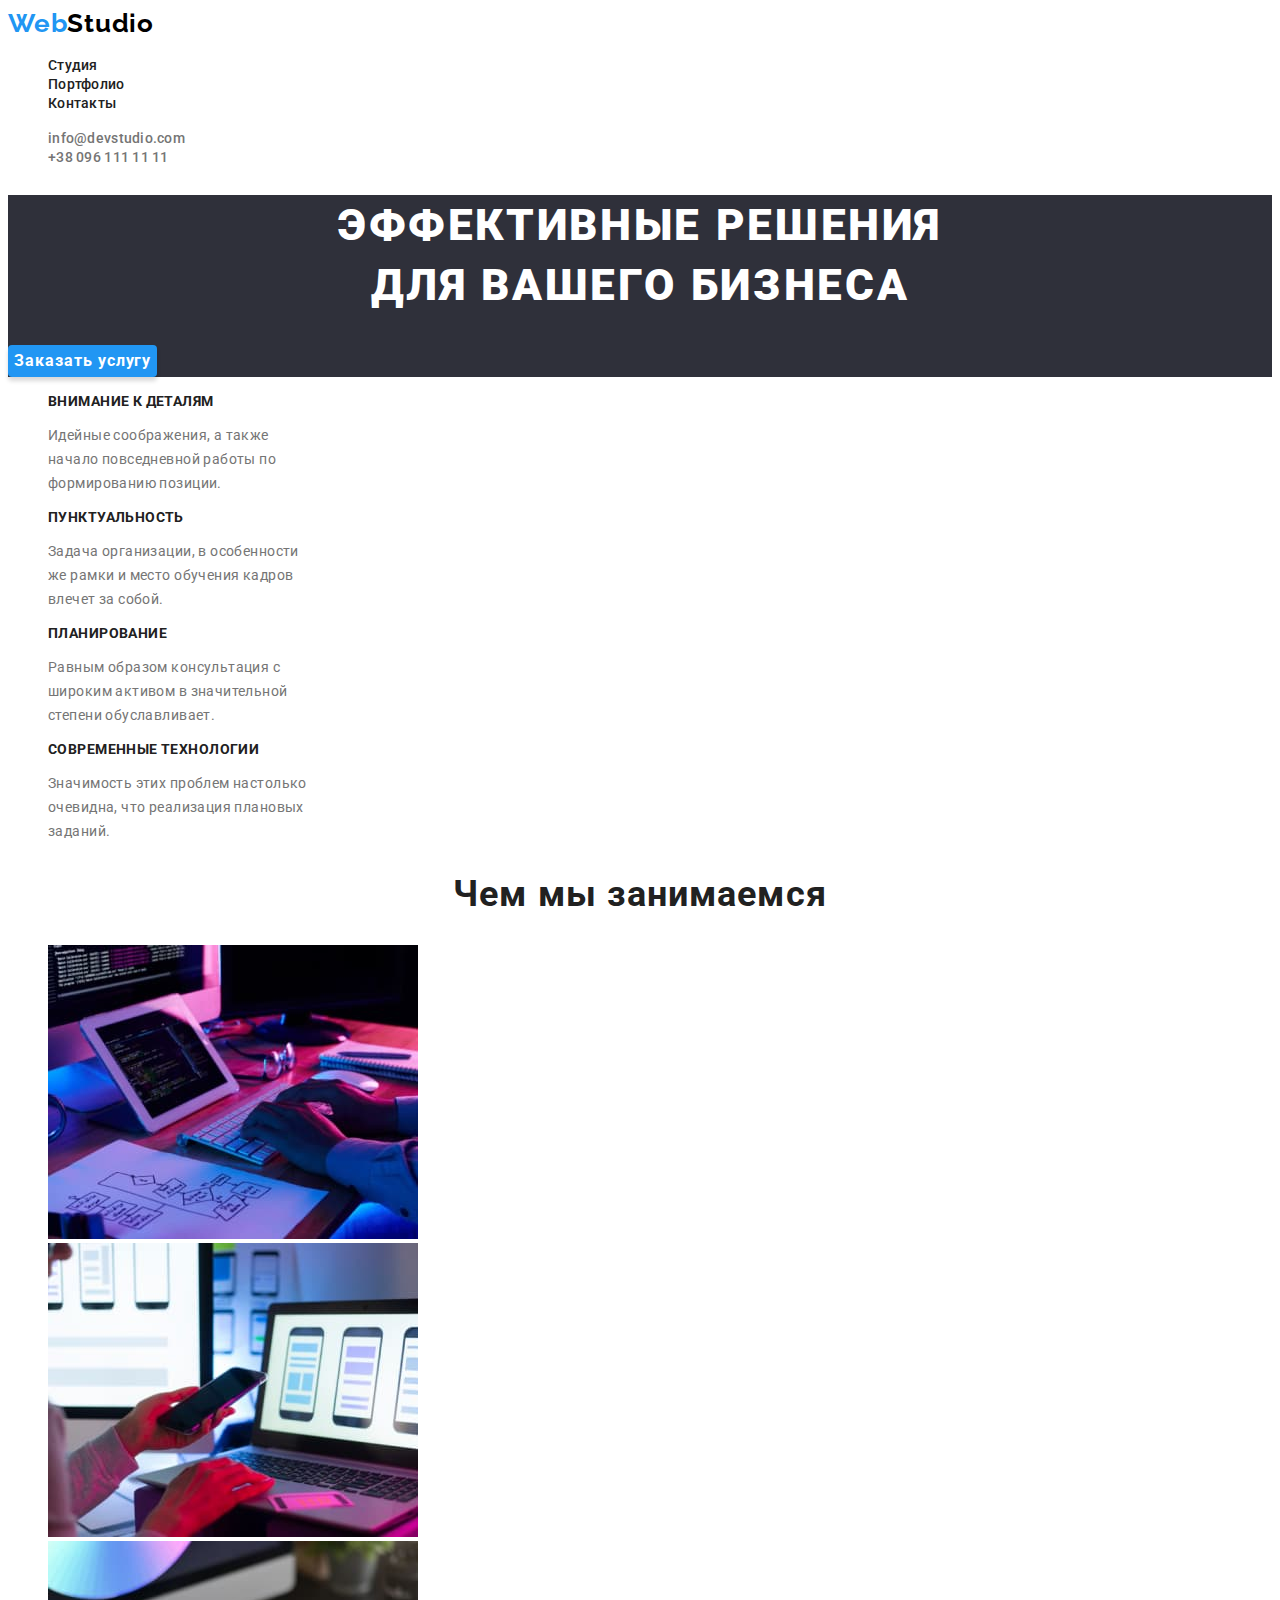
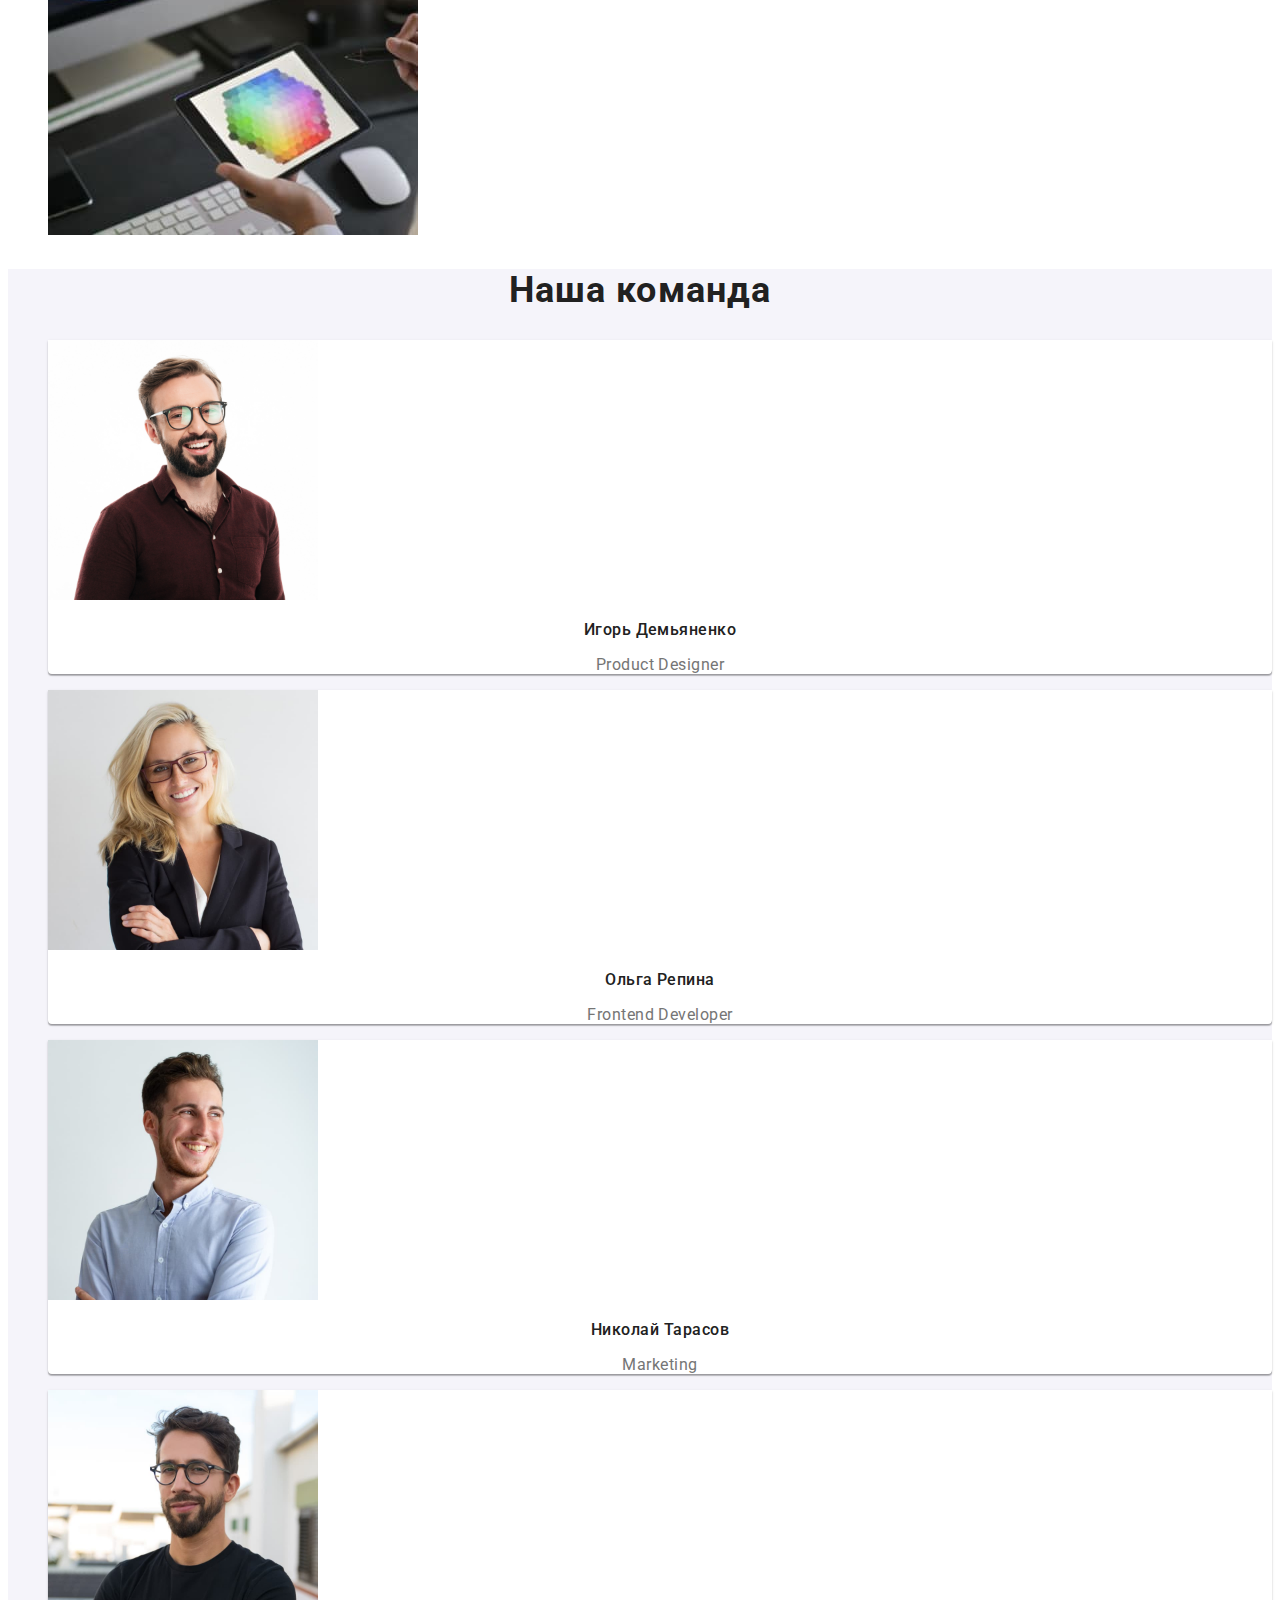
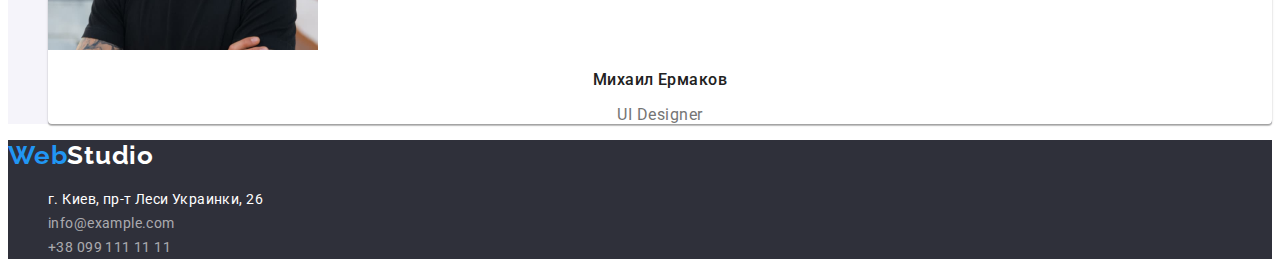
<file: index.html>
<!DOCTYPE html>
<html lang="ru">

<head>
    <meta charset="UTF-8">
    <meta http-equiv="X-UA-Compatible" content="IE=edge">
    <meta name="viewport" content="width=device-width, initial-scale=1.0">
    <title>studio</title>
    <link rel="stylesheet" href="./css/main.css">
    <link rel="stylesheet" href="./css/studio.css" />
    <link rel="preconnect" href="https://fonts.gstatic.com" />
    <link rel="stylesheet" href="https://fonts.googleapis.com/css2?family=Raleway:wght@700&family=Roboto:wght@400;500;700;900&display=swap"/> 
</head>

<body>
    <!-- HEADER -->
    <header class="page-header">
        <!--Navigating to other pages header-->
        <nav class="header-nav">
            <!--logo header-->
            <a class="logo-web link" lang="en" href="index.html">Web<span class="logo-studio link">Studio</span></a>
            <ul class="menu list">
                <li class="menu-item">
                    <a class="menu-link link" href="index.html">Студия</a>
                </li>
                <li class="menu-item">
                    <a class="menu-link link" href="./portfolio.html">Портфолио</a>
                </li>
                <li class="menu-item">
                    <a class="menu-link link" href="index.html">Контакты</a>
                </li>
            </ul>
            <ul class="header-contact list">
                <li class="header-contact-item">
                    <a class="header-contact-email link" href="mailto:info@devstudio.com">info@devstudio.com</a>
                </li>
                <li class="header-contact-item">
                    <a class="header-contact-phone-number link" href="tel:+380961111111">+38 096 111 11 11</a>
                </li>
            </ul>
        </nav>
    </header>
    <main>
        <section class="main-header">
            <!-- HERO -->
            <div class="hero">
                <h1 class="title">Эффективные решения <br> для вашего бизнеса</h1>
                <button class="modal-btn" type="button">Заказать услугу</button>
            </div>
            <!-- OUR ADVANTAGES -->
            <div class="advantages">
                <h2 hidden>our advantages</h2>
                <ul class="advantages-list list">
                    <li class="advantages-item">
                        <h3 class="title-desc-advantages">Внимание к деталям</h3>
                        <p class="desc-advantages">Идейные соображения, а также<br> начало повседневной работы по<br> формированию позиции.</p>
                    </li>
                    <li class="advantages-item">
                        <h3 class="title-desc-advantages">Пунктуальность</h3>
                        <p class="desc-advantages">Задача организации, в особенности<br> же рамки и место обучения кадров<br> влечет за собой.</p>
                    </li>
                    <li class="advantages-item">
                        <h3 class="title-desc-advantages">Планирование</h3>
                        <p class="desc-advantages">Равным образом консультация с<br> широким активом в значительной<br> степени обуславливает.</p>
                    </li>
                    <li class="advantages-item">
                        <h3 class="title-desc-advantages">Современные технологии</h3>
                        <p class="desc-advantages">Значимость этих проблем настолько<br> очевидна, что реализация плановых<br> заданий.</p>
                    </li>
                </ul>
            </div>
            <!--PHOTOS OF "OUR ADVANTAGES"-->
            <div class="photo-advantages">
                <h2 class="title-photo-advantages">Чем мы занимаемся</h2>
                <ul class="list-advantages-photo list">
                    <li class="advantages-photo-item">
                        <img class="layout" src="images/img(5).jpg" alt="верстка" width="370" height="294">
                    </li>
                    <li class="advantages-photo-item">
                        <img class="design" src="images/img.jpg" alt="дизайн" width="370" height="294">
                    </li>
                    <li class="advantages-photo-item">
                        <img class="external-design" src="images/img(1)(1).jpg" alt="внешнее оформление" width="370" height="294">
                    </li>
                </ul>
            </div>
            <!--OUR TEAM-->
            <div class="our-team">
                <h2 class="title-photo-team-minidesc">Наша команда</h2>
                <!--PHOTOS AND MINI-DESCRIPTION OF "OUR TEAM"-->
                <ul class="team-list list">
                    <li class="team-item">
                        <img class="team-photo" src="images/img(3).jpg" alt="Игорь Демьяненко" width="270" height="260">
                        <h3 class="teammate-name">Игорь Демьяненко</h3>
                        <p class="mini-desc" lang="en">Product Designer</p>
                    </li>
                    <li class="team-item">
                        <img class="team-photo" src="images/img(2).jpg" alt="Ольга Репина" width="270" height="260">
                        <h3 class="teammate-name">Ольга Репина</h3>
                        <p class="mini-desc" lang="en">Frontend Developer</p>
                    </li>
                    <li class="team-item">
                        <img class="team-photo" src="images/img(4).jpg" alt="Николай Тарасов" width="270" height="260">
                        <h3 class="teammate-name">Николай Тарасов</h3>
                        <p class="mini-desc" lang="en">Marketing</p>
                    </li>
                    <li class="team-item">
                        <img class="team-photo" src="images/img(3)(1).jpg" alt="Михаил Ермаков" width="270" height="260">
                        <h3 class="teammate-name">Михаил Ермаков</h3>
                        <p class="mini-desc" lang="en">UI Designer</p>
                    </li>
                </ul>
            </div>
        </section>
    </main>
    <!-- FOOTER -->
    <footer class="footer">
        <!--Navigating to other pages footer-->
        <a class="logo-web link" href="index.html">Web<span class="logo-studio white link">Studio</span></a>
        <address>
            <ul class="footer-contact list">
                <!--logo footer-->
                <li class="footer-contact-item link">
                    <a class="footer-contact-address link" href="https://goo.gl/maps/ZcJeVGf5RN8S3Xv18" target="_blank" rel="noopener noreferrer">г. Киев, пр-т Леси Украинки, 26</a>
                </li>
                <li class="footer-contact-item link">
                    <a class="footer-conact-email link" href="mailto:info@example.com">info@example.com</a>
                </li>
                <li class="footer-contact-item link">
                    <a class="footer-contact-phone-number link" href="tel:+380991111111">+38 099 111 11 11</a>
                </li>
            </ul>
        </address>
    </footer>
</body>

</html>
</file>
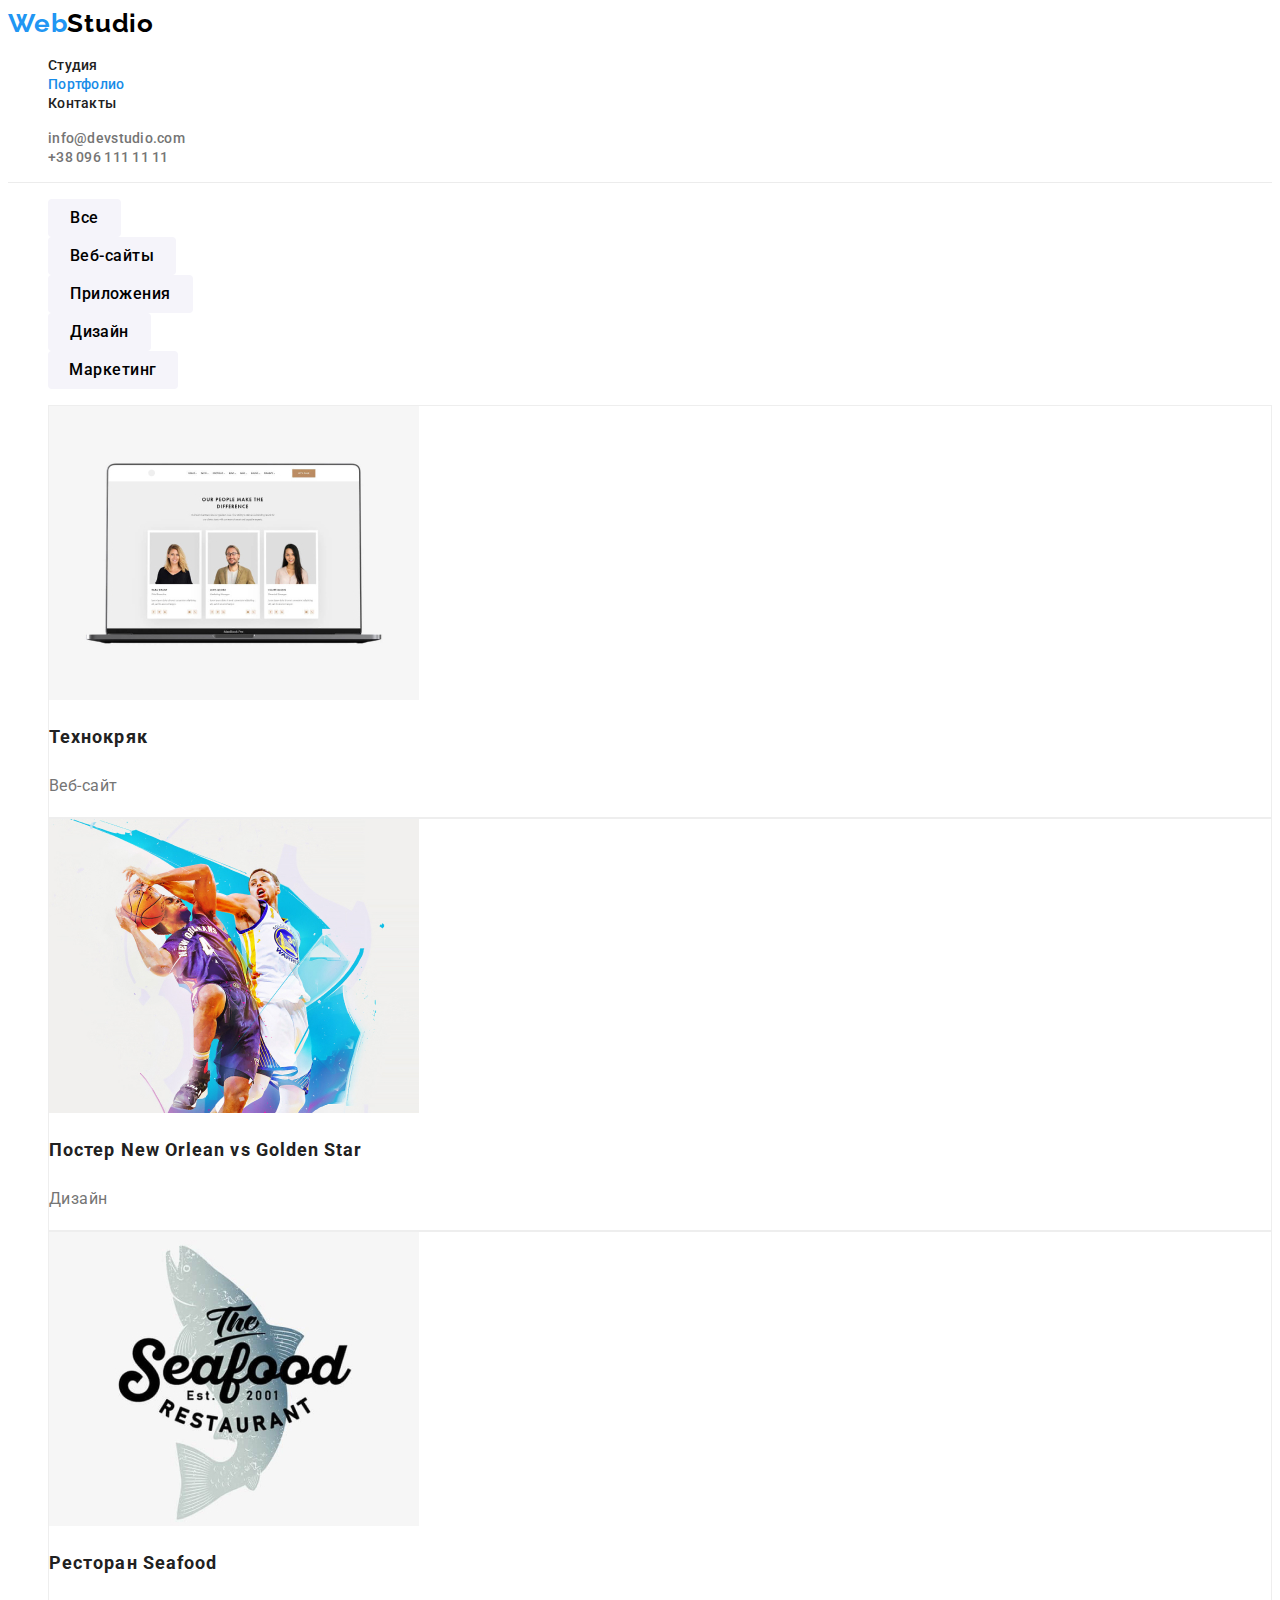
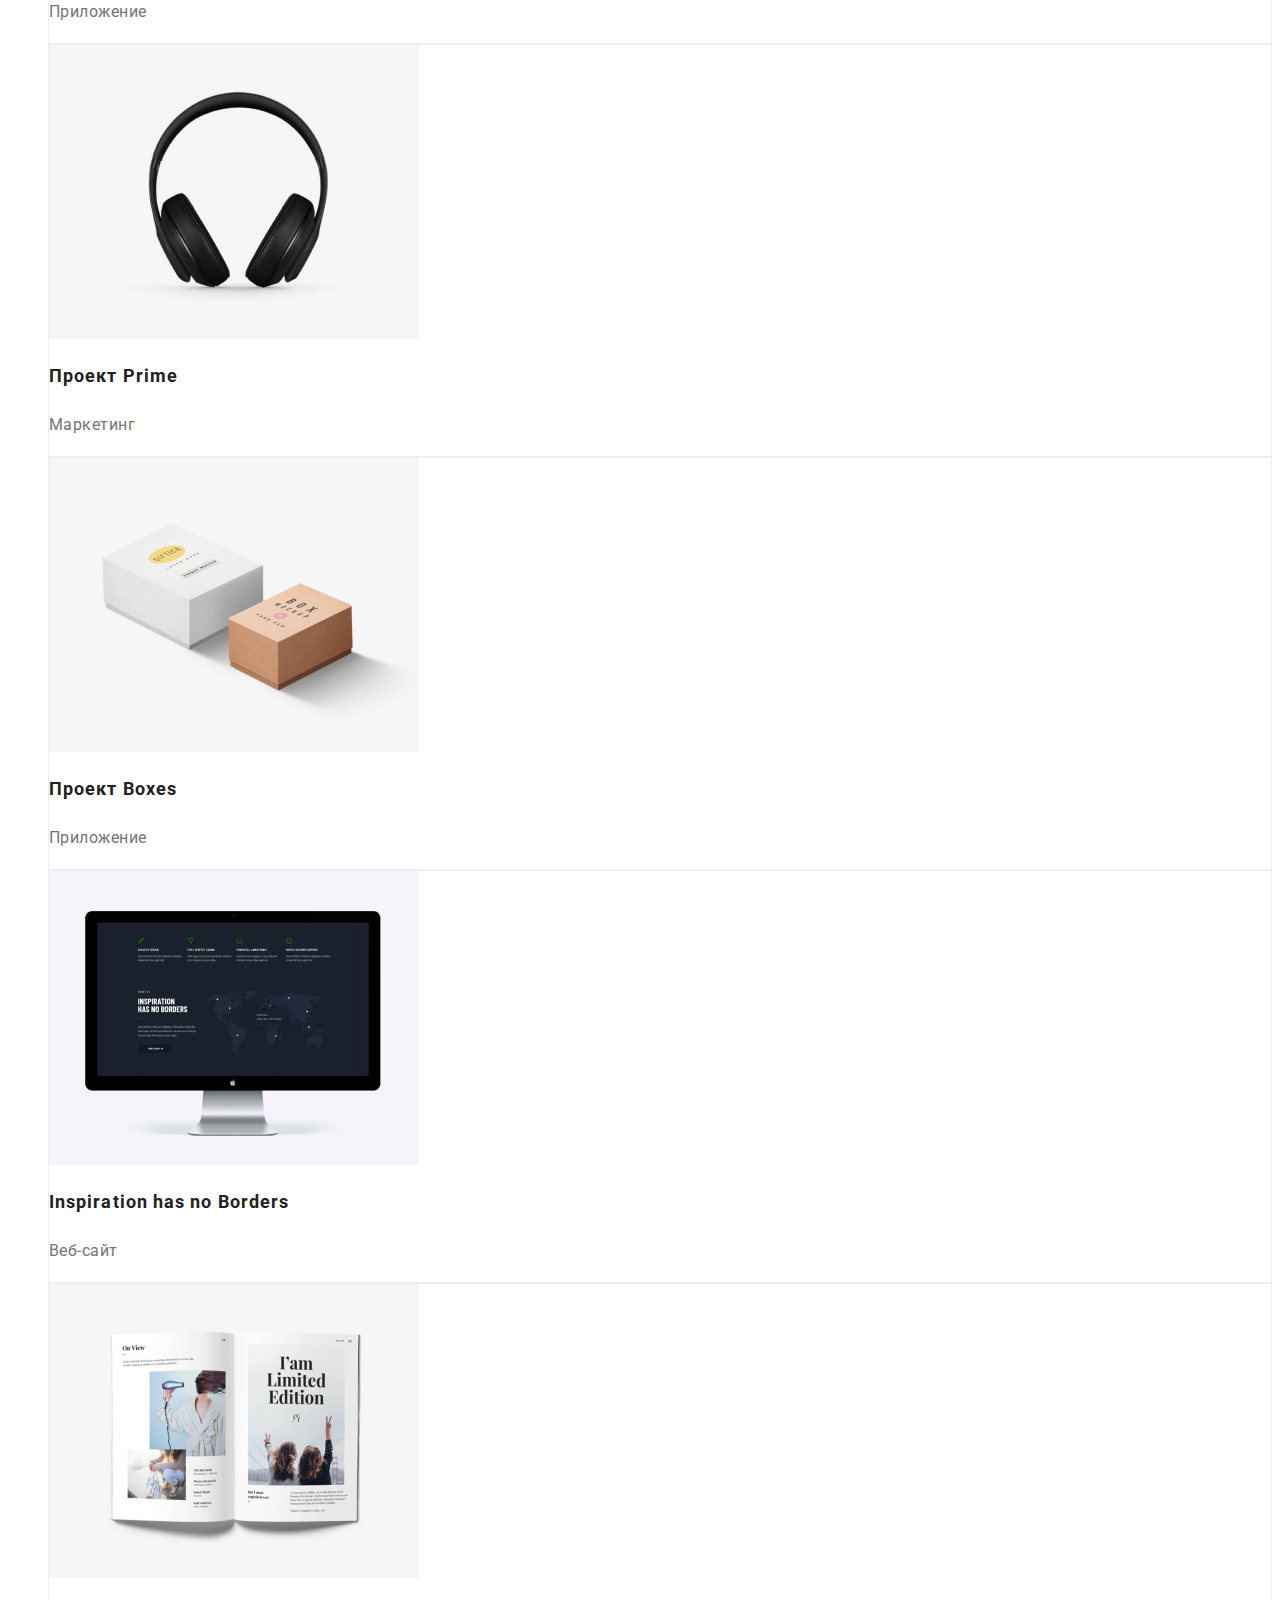
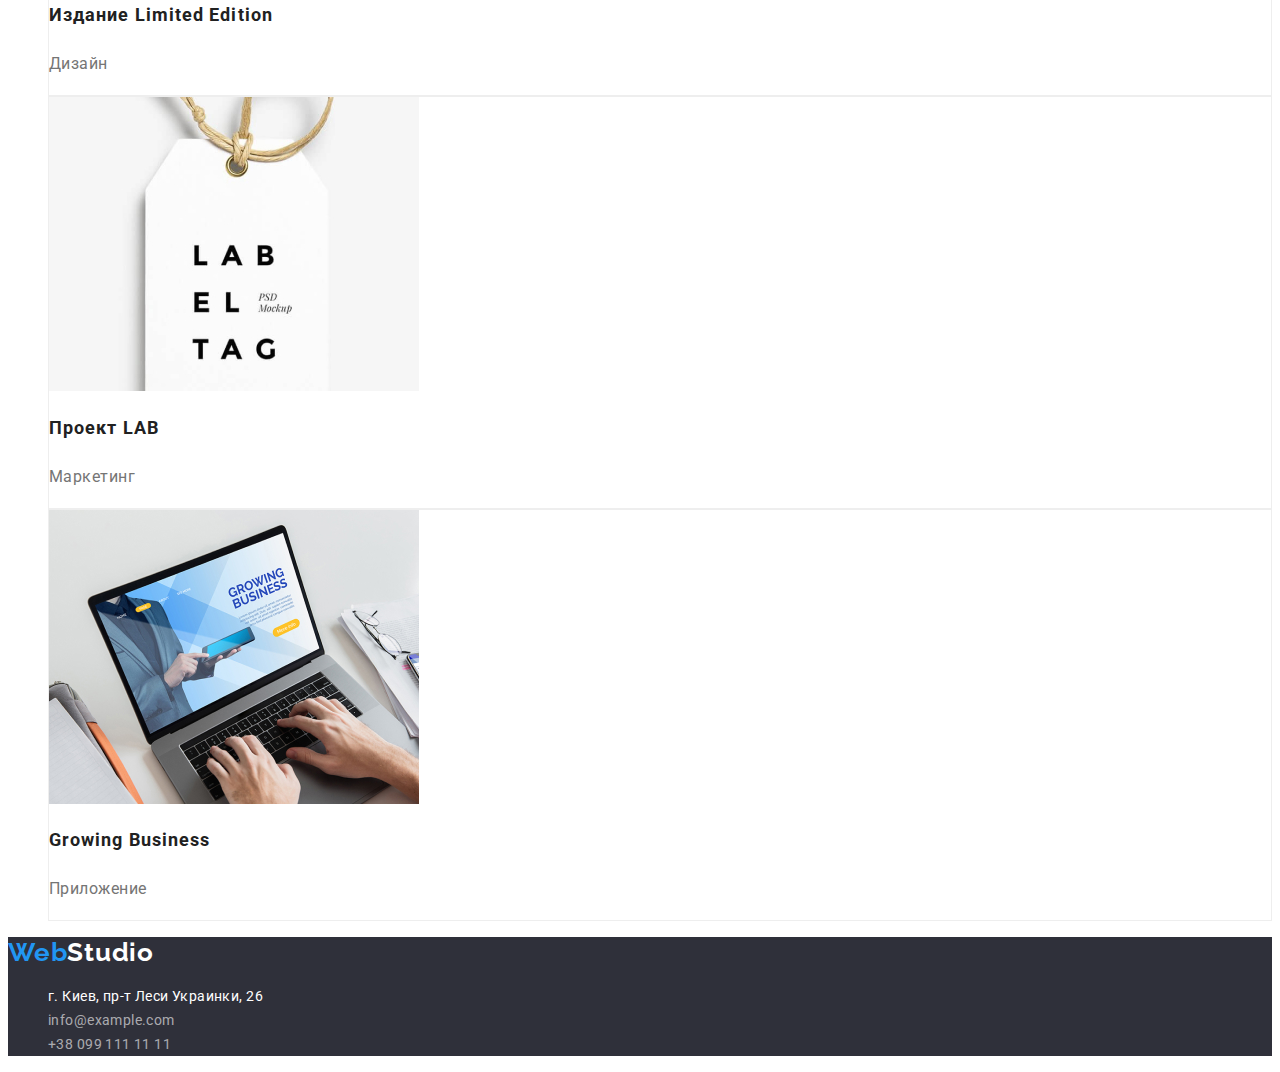
<file: portfolio.html>
<!DOCTYPE html>
<html lang="ru">
  <head>
    <meta charset="UTF-8">
    <meta http-equiv="X-UA-Compatible" content="IE=edge">
    <meta name="viewport" content="width=device-width, initial-scale=1.0">
    <title>portfolio</title>
    <link rel="preconnect" href="https://fonts.googleapis.com">
    <link rel="preconnect" href="https://fonts.gstatic.com" crossorigin>
    <link rel="preconnect" href="https://fonts.googleapis.com">
    <link rel="preconnect" href="https://fonts.gstatic.com" crossorigin>
    <link href="https://fonts.googleapis.com/css2?family=Raleway:wght@700&family=Roboto:wght@400;500;700;900&display=swap" rel="stylesheet">
    <link rel="stylesheet" href="./css/main.css" />
    <link rel="stylesheet" href="./css/portfolio.css">
  </head>
  <body>
  <!-- HEADER -->
    <header class="page-header">
      <!--Navigating to other pages header-->
        <nav class="header-nav">
       <!--logo header-->
       <a class="logo-web link" lang="en" href="index.html">Web<span class="logo-studio link">Studio</span></a>
          <ul class="menu list">
            <li class="menu-item">
              <a class="menu-link link" href="index.html">Студия</a>
            </li>
            <li class="menu-item">
              <a class="menu-link active link" href="./portfolio.html">Портфолио</a>
            </li>
            <li class="menu-item">
              <a class="menu-link link" href="index.html">Контакты</a>
            </li>
          </ul>
          <ul class="header-contact list">
           <li class="header-contact-item">
             <a class="header-contact-email link" href="mailto:info@devstudio.com">info@devstudio.com</a>
           </li>
           <li class="header-contact-item">
             <a class="header-contact-phone-number link" href="tel:+380961111111">+38 096 111 11 11</a>
            </li>
          </ul>
       </nav>
    </header>
    <main>
      <section class="main-portfolio">
        <!--BUTTONS-->
        <div class="buttons">
          <h1 hidden>buttons</h1>
            <ul class="button-list list">
              <li class="button-item">
                <button class="btn-all" type="button">Все</button>
              </li>
              <li class="button-item">
                <button class="btn-web-sites" type="button">Веб-сайты</button>
              </li>
              <li class="button-item">
                <button class="btn-applications" type="button">Приложения</button>
              </li>
              <li class="button-item">
                <button class="btn-design" type="button">Дизайн</button>
              </li>
              <li class="button-item">
                <button class="btn-marketing" type="button">Маркетинг</button>
              </li>
            </ul>
        </div>
        <!--all products-->
        <div class="products">
          <ul class="products-list list">

            <li class="product-item">
              <a class="link website-one" href="studio.html">
                <img src="images/website.jpg" alt="websiteone" 
                width="370" 
                height="294">
            <h2 class="product-name">Технокряк</h2>
            <p class="product-type">Веб-сайт</p></a>
          </li>

            <li class="product-item">
              <a class="link desing-one" href="studio.html">
                <img src="images/Design.jpg" alt="desingone" 
              width="370" 
              height="294">
            <h2 class="product-name">Постер <span lang="en">New Orlean vs Golden Star</span></h2>
            <p class="product-type">Дизайн</p></a>
          </li>

            <li class="product-item">
              <a class="link application-one" href="studio.html">
                <img src="images/Application.jpg" alt="applicationone" 
              width="370" 
              height="294">
            <h2 class="product-name">Ресторан<span lang="en"> Seafood</span></h2>
            <p class="product-type">Приложение</p></a>
          </li>

            <li class="product-item">
              <a class="link marketing-one" href="studio.html">
              <img src="images/Marketing.jpg" alt="marketingone" 
              width="370" 
              height="294">
            <h2 class="product-name">Проект <span lang="en">Prime</span></h2>
            <p class="product-type">Маркетинг</p></a>
          </li>

            <li class="product-item">
              <a class="link application-two" href="studio.html">
                <img src="images/Applicationtwo.jpg" alt="applicationtwo" 
              width="370" 
              height="294">
            <h2 class="product-name">Проект <span lang="en">Boxes</span></h2>
            <p class="product-type">Приложение</p></a>
          </li>

            <li class="product-item">
              <a class="link website-two" href="studio.html">
                <img src="images/websitetwo.jpg" alt="websitetwo" 
              width="370" 
              height="294">
            <h2 class="product-name" lang="en">Inspiration has no Borders</h2>
            <p class="product-type">Веб-сайт</p></a>
          </li>

            <li class="product-item">
              <a class="link desing-two" href="studio.html">
                <img src="images/designtwo.jpg" alt="desingtwo" 
              width="370" 
              height="294">
            <h2 class="product-name">Издание <span lang="en">Limited Edition</span></h2>
            <p class="product-type">Дизайн</p></a>
          </li>

            <li class="product-item">
              <a class="link maketing-two" href="studio.html">
                <img src="images/marketingtwo.jpg" alt="maketingtwo" 
              width="370" 
              height="294">
            <h2 class="product-name">Проект <span lang="en">LAB</span></h2>
            <p class="product-type">Маркетинг</p></a>
          </li>

            <li class="product-item">
              <a class="link application-three" href="studio.html">
                <img src="images/aplicationthree.jpg" alt="applicationthree" 
              width="370" 
              height="294">
            <h2 class="product-name" lang="en">Growing Business</h2>
            <p class="product-type">Приложение</p></a>
          </li>

          </ul>
        </div>
      </section>
    </main>
    <!-- FOOTER -->
    <footer class="footer">
      <!--Navigating to other pages footer-->
      <nav class="footer-nav">
       <a class="logo-web link" href="index.html" lang="en">Web<span class="logo-studio link" lang="en">Studio</span></a>
        <ul class="footer-contact list">
          <!--logo footer-->
          <li class="footer-contact-item link">
            <a class="footer-contact-address link" href="" target="_blank" rel="noopener noreferrer">г. Киев, пр-т Леси Украинки, 26</a>
          </li>
          <li class="footer-contact-item link">
            <a class="footer-conact-email link" href="mailto:info@example.com">info@example.com</a>
          </li>
          <li class="footer-contact-item link">
            <a class="footer-contact-phone-number link" href="tel:+380991111111">+38 099 111 11 11</a>
          </li>
        </ul>
      </nav>
  </footer>
  </body>
</html>
</file>
<file: css/main.css>
/* =================MAIN=================== */

:root {
    --primary-color: #757575;
    --secondary-color: #FFF;
    --hover-color: #2196F3;
}

body {
    font-family: 'Roboto', sans-serif;
    color: #212121;
}

.list {
    list-style: none;
}

.link {
    text-decoration: none;
}

/* =================MAIN=================== */
/* =================HEADER=================== */

.logo-web {
    font-family: 'Raleway';
    font-weight: 700;
    font-size: 26px;
    line-height: calc(31 / 26);
    letter-spacing: 0.03em;
    color: #2196F3;
}

.logo-studio {
    font-family: 'Raleway';
    font-weight: 700;
    font-size: 26px;
    line-height: calc(31 / 26);
    letter-spacing: 0.03em;
    color: #000;
}

.white {
    color: #fff;
}

.menu-link {
    font-weight: 500;
    font-size: 14px;
    line-height: calc(16 / 14);
    letter-spacing: 0.02em;
    color: inherit;
}

.header-contact-email,
.header-contact-phone-number {
    font-weight: 500;
    font-size: 14px;
    line-height: calc(16 / 14);
    letter-spacing: 0.02em;
    color: var(--primary-color);
}

.menu-link:hover,
.menu-link:focus,
.header-contact-item a:hover,
.header-contact-item a:focus {
    color: var(--hover-color);
}

.active {
    color: #188CE8;
}

/* =================HEADER=================== */
/* =================FOOTER=================== */

.footer {
    background-color: #2F303A;
}

.footer-nav .logo-studio {
    color: var(--secondary-color);
}

.footer-contact-address {
    font-style: normal;
    font-size: 14px;
    line-height: calc(24 / 14);
    letter-spacing: 0.03em;
    color: var(--secondary-color);
}

.footer-conact-email,
.footer-contact-phone-number {
    font-style: normal;
    font-size: 14px;
    line-height: calc(24 / 14);
    letter-spacing: 0.03em;
    color: rgba(255, 255, 255, 0.6);
}

.footer-contact-item a:hover,
.footer-contact-item a:focus {
    color: var(--hover-color);
}

/* =================FOOTER=================== */
</file>
<file: css/studio.css>
/* =================HERO================ */

.hero { background-color: #2F303A; }

.title {
    font-weight: 900;
    font-size: 44px;
    line-height: calc(60 / 44);
    text-align: center;
    letter-spacing: 0.06em;
    text-transform: uppercase;
    color: var(--secondary-color);
}

.modal-btn {
    font-family: inherit;
    font-weight: 700;
    font-size: 16px;
    line-height: calc(30 / 16);
    letter-spacing: 0.06em;
    color: #FFF;
    background: #2196F3;
    box-shadow: 0px 4px 4px rgba(0, 0, 0, 0.15);
    border-radius: 4px;
    border: none;
}

.modal-btn:hover,
.modal-btn:focus {
    background-color: #188CE8;
}

/* =================HERO================ */
/* =================OUR ADVANTAGES================ */

.title-desc-advantages {
    font-weight: 700;
    font-size: 14px;
    line-height: calc(16 / 14);
    letter-spacing: 0.03em;
    text-transform: uppercase;
}

.desc-advantages {
    font-size: 14px;
    line-height: calc(24 / 14);
    letter-spacing: 0.03em;
    color: var(--primary-color);
}

/* =================OUR ADVANTAGES================ */
/* =================PHOTOS OF "OUR ADVANTAGES================ */

.title-photo-advantages {
    font-weight: 700;
    font-size: 36px;
    line-height: 42px;
    text-align: center;
    letter-spacing: 0.03em;
}

/* =================PHOTOS OF "OUR ADVANTAGES================ */
/* =================OUR TEAM================ */

.title-photo-team-minidesc {
    font-weight: 700;
    font-size: 36px;
    line-height: calc(42 / 36);
    text-align: center;
    letter-spacing: 0.03em;
}

/* =================PHOTOS AND MINI-DESCRIPTION OF "OUR TEAM"================ */

.our-team {
    background: #F5F4FA;
}

.teammate-name {
    font-weight: 500;
    font-size: 16px;
    line-height: 19px;
    text-align: center;
    letter-spacing: 0.03em;
}

.mini-desc {
    line-height: 19px;
    text-align: center;
    letter-spacing: 0.03em;
    color :#757575;
}

.team-item {
    background: #FFFFFF;
    box-shadow: 0px 1px 3px rgba(0, 0, 0, 0.12), 0px 1px 1px rgba(0, 0, 0, 0.14), 0px 2px 1px rgba(0, 0, 0, 0.2);
    border-radius: 0px 0px 4px 4px;
}

/* =================PHOTOS AND MINI-DESCRIPTION OF "OUR TEAM"================ */
/* =================OUR TEAM================ */
</file>
<file: css/portfolio.css>
/* =================MAIN-PORTFOLIO================= */

.main-portfolio { border-top: 1px solid #ECECEC; }

/* =================BUTTONS================= */

.button-item button {
    font-weight: 500;
    font-size: 16px;
    line-height: calc(26 / 16);
    text-align: center;
    letter-spacing: 0.03em;
    background: #F5F4FA;
    border-radius: 4px;
    border: none;
    font-family: inherit;
}

.btn-all{
    width: 73px;
    height: 38px;
}

.btn-web-sites{
    width: 128px;
    height: 38px;
}

.btn-applications{
    width: 145px;
    height: 38px;
}

.btn-design{
    width: 103px;
    height: 38px;
}

.btn-marketing {
    width: 130px;
    height: 38px;
}

.button-item button:hover,
.button-item button:focus {
    background: #2196F3;
    box-shadow: 0px 3px 1px rgba(0, 0, 0, 0.1), 0px 1px 2px rgba(0, 0, 0, 0.08), 0px 2px 2px rgba(0, 0, 0, 0.12);
    border-radius: 4px;
    color: var(--secondary-color);
}

/* =================BUTTONS================= */
/* =================ALL PRODUCTS================= */

.product-item { border: 1px solid #EEEEEE; }

.product-name {
    font-weight: 700;
    font-size: 18px;
    line-height: 36px;
    letter-spacing: 0.06em;
    color: #212121;
}

.product-type {
    line-height: 30px;
    letter-spacing: 0.03em;
    color: var(--primary-color);
}

/* =================ALL PRODUCTS================= */
/* =================MAIN-PORTFOLIO================= */
</file>
